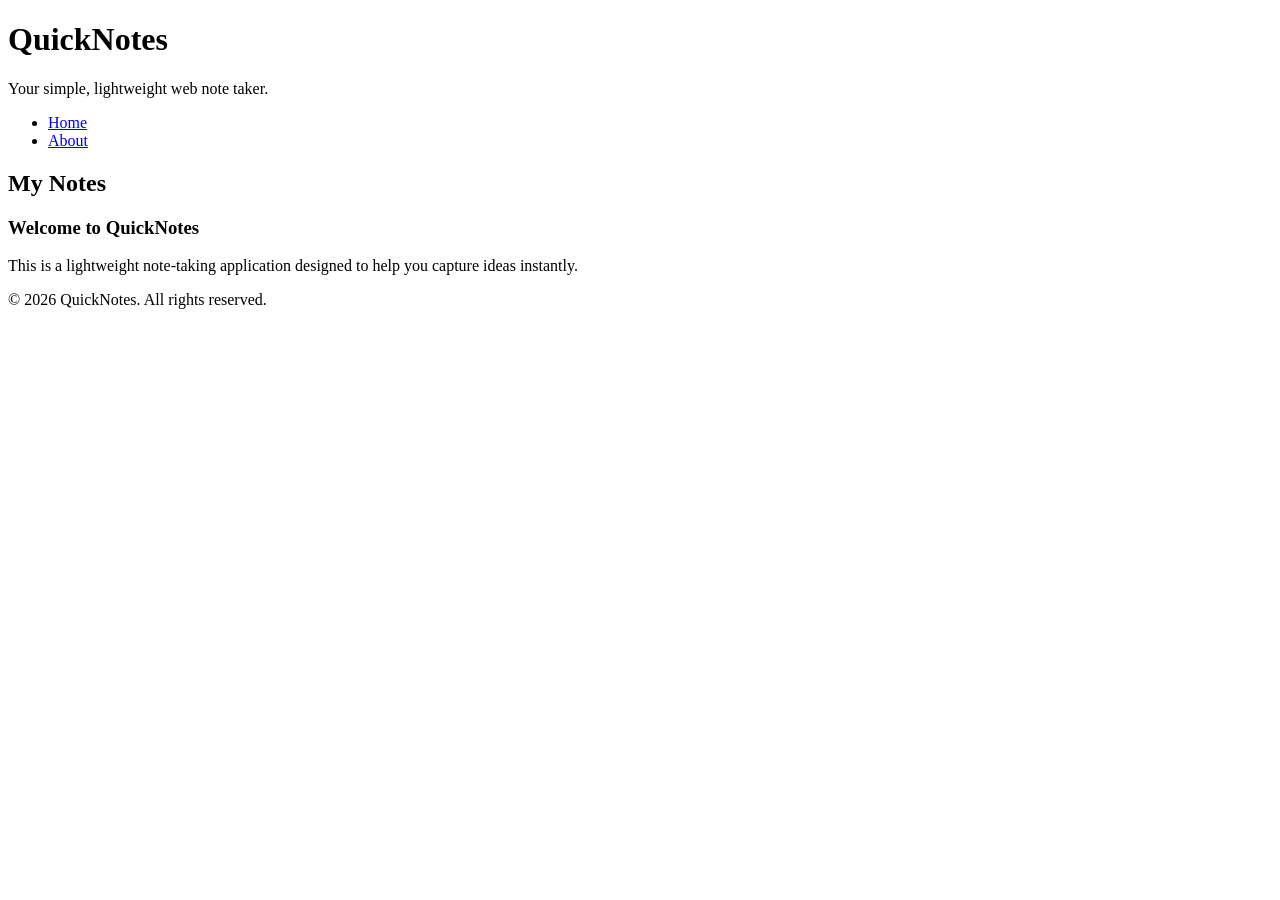
<file: index.html>
<!DOCTYPE html>
<html lang="en">
<head>
  <meta charset="UTF-8">
  <meta name="viewport" content="width=device-width, initial-scale=1.0">
  <title>QuickNotes - Home</title>
</head>
<body>

  <header>
    <h1>QuickNotes</h1>
    <p>Your simple, lightweight web note taker.</p>
    <nav>
      <ul>
        <li><a href="index.html">Home</a></li>
        <li><a href="about.html">About</a></li>
      </ul>
    </nav>
  </header>

  <main>
    <section>
      <h2>My Notes</h2>
      <article>
        <h3>Welcome to QuickNotes</h3>
        <p>This is a lightweight note-taking application designed to help you capture ideas instantly.</p>
      </article>
    </section>
  </main>

  <footer>
    <p>&copy; 2026 QuickNotes. All rights reserved.</p>
  </footer>

</body>
</html>
</file>
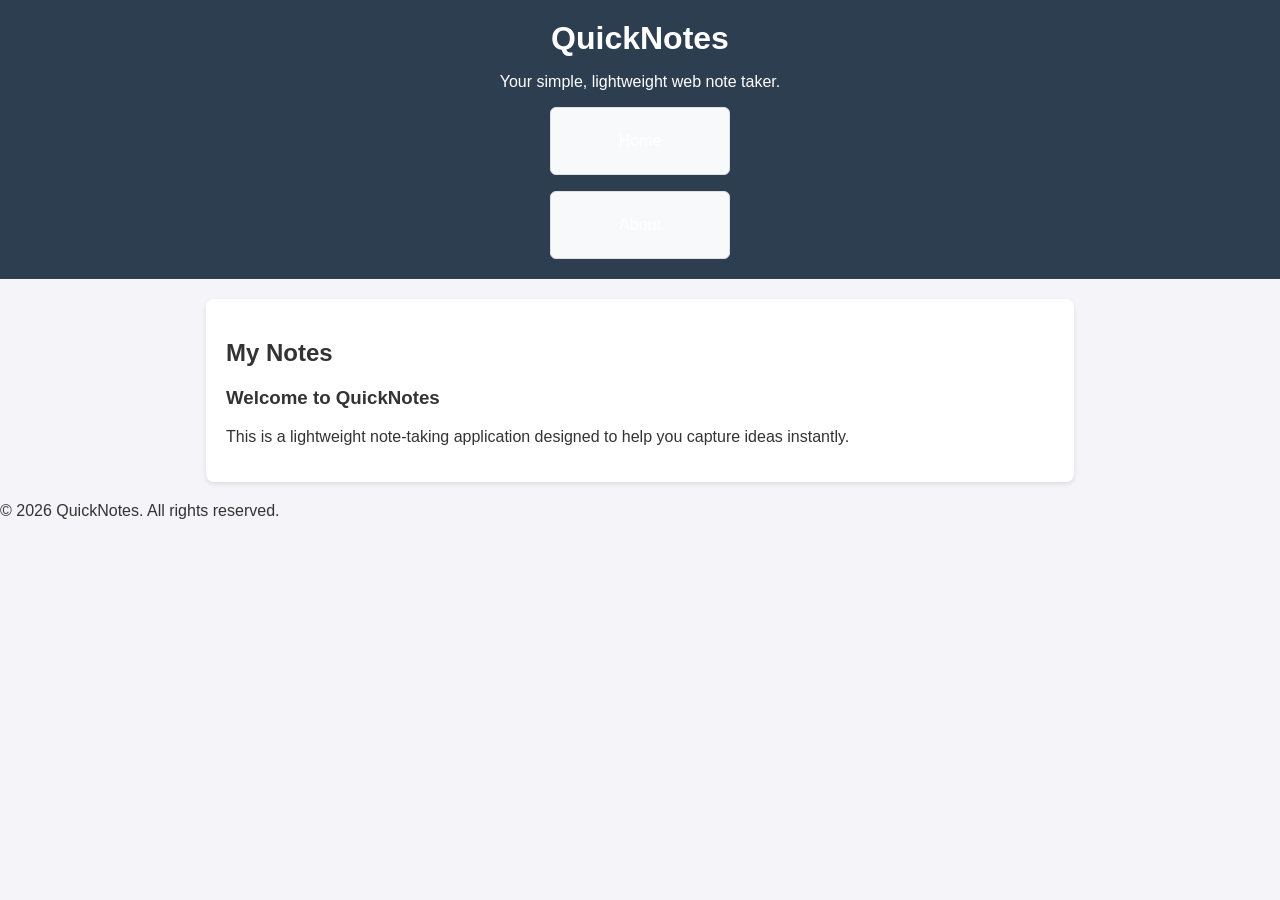
<file: day2/index.html>
<!DOCTYPE html>
<html lang="en">
<head>
  <meta charset="UTF-8">
  <meta name="viewport" content="width=device-width, initial-scale=1.0">
  <title>QuickNotes - Home</title>
  <link rel="stylesheet" href="style.css">
</head>
<body>

  <header>
    <h1>QuickNotes</h1>
    <p>Your simple, lightweight web note taker.</p>
    <nav>
      <ul class="features">
        <li><a href="index.html">Home</a></li>
        <li><a href="about.html">About</a></li>
      </ul>
    </nav>
  </header>

  <main>
    <section>
      <h2>My Notes</h2>
      <article>
        <h3>Welcome to QuickNotes</h3>
        <p>This is a lightweight note-taking application designed to help you capture ideas instantly.</p>
      </article>
    </section>
  </main>

  <footer>
    <p>&copy; 2026 QuickNotes. All rights reserved.</p>
  </footer>

</body>
</html>
</file>
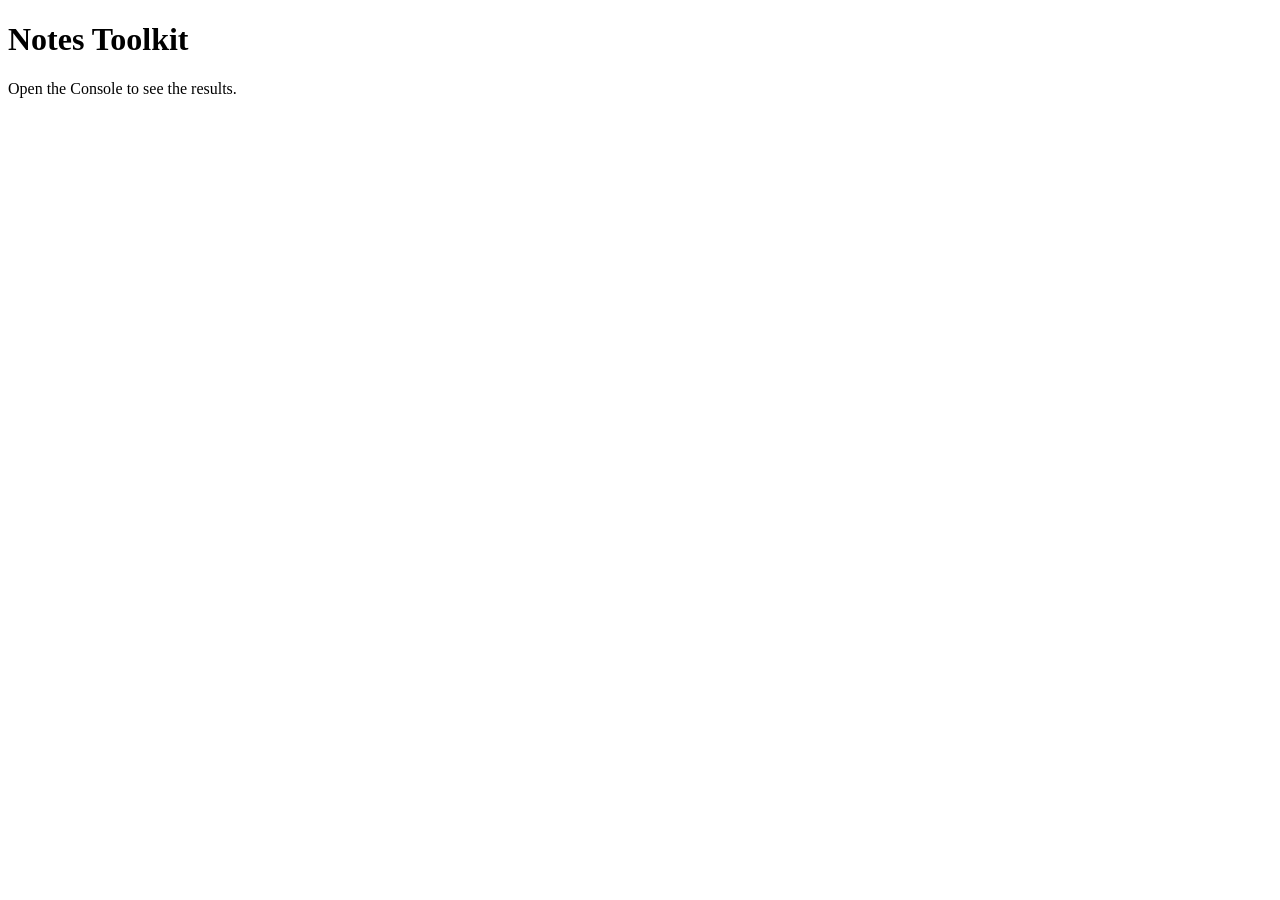
<file: day3/index.html>
<!DOCTYPE html>
<html lang="en">
<head>
  <meta charset="UTF-8">
  <meta name="viewport" content="width=device-width, initial-scale=1.0">
  <title>Notes Toolkit</title>
  <script src="script.js" defer></script>
</head>
<body>
  <h1>Notes Toolkit</h1>
  <p>Open the Console to see the results.</p>
</body>
</html>
</file>
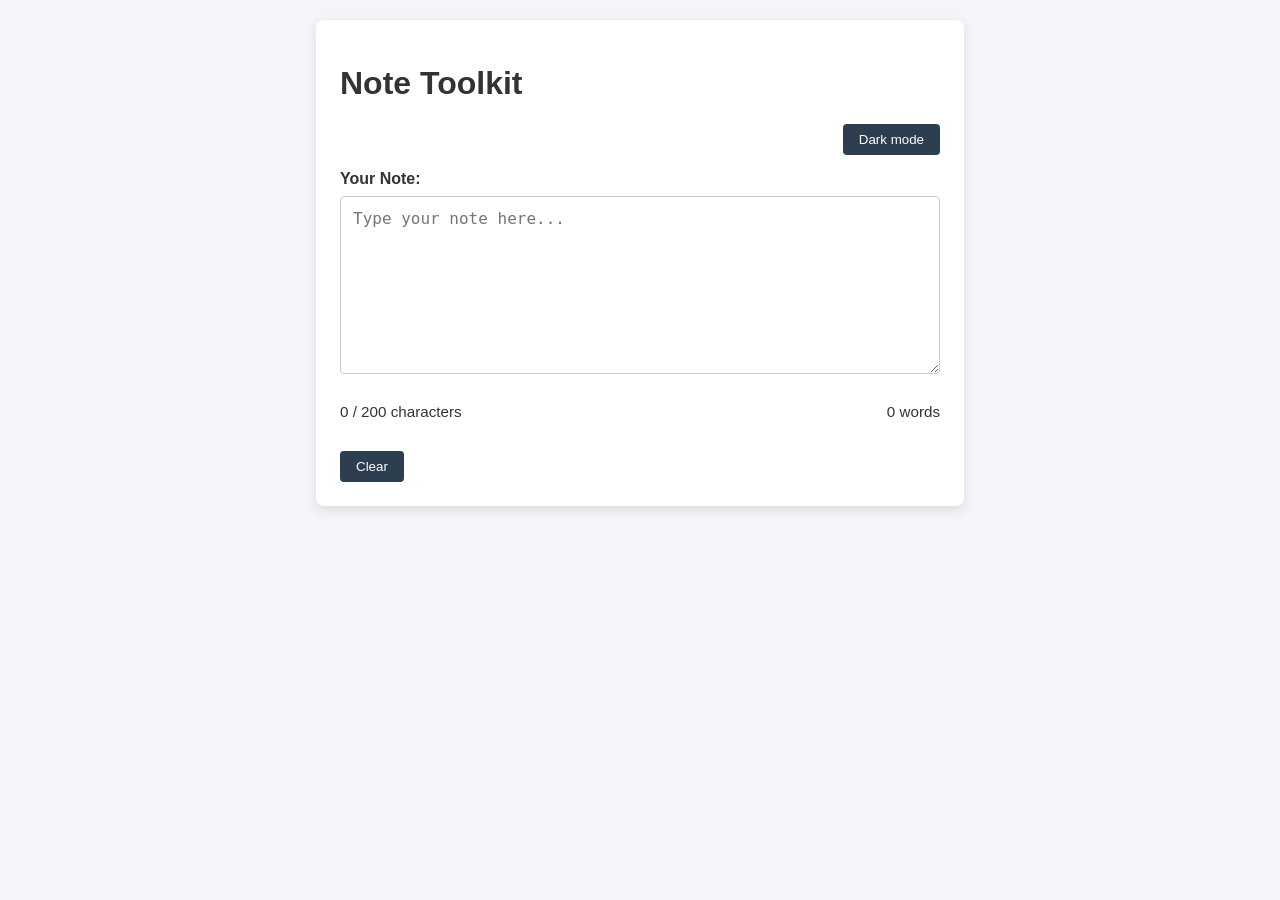
<file: day4/index.html>
<!DOCTYPE html>
<html lang="en">
<head>
  <meta charset="UTF-8">
  <meta name="viewport" content="width=device-width, initial-scale=1.0">
  <title>Note Toolkit</title>
  <link rel="stylesheet" href="style.css">
  <script src="script.js" defer></script>
</head>
<body>
  <main>
    <h1>Note Toolkit</h1>
    
    <div class="controls">
      <button id="theme-toggle">Dark mode</button>
    </div>

    <div class="editor-section">
      <label for="note-text">Your Note:</label>
      <textarea id="note-text" rows="8" placeholder="Type your note here..."></textarea>

      <div class="counter-display">
        <p id="char-count">0 / 200 characters</p>
        <p id="word-count">0 words</p>
      </div>

      <button id="clear-btn">Clear</button>
    </div>
  </main>
</body>
</html>
</file>
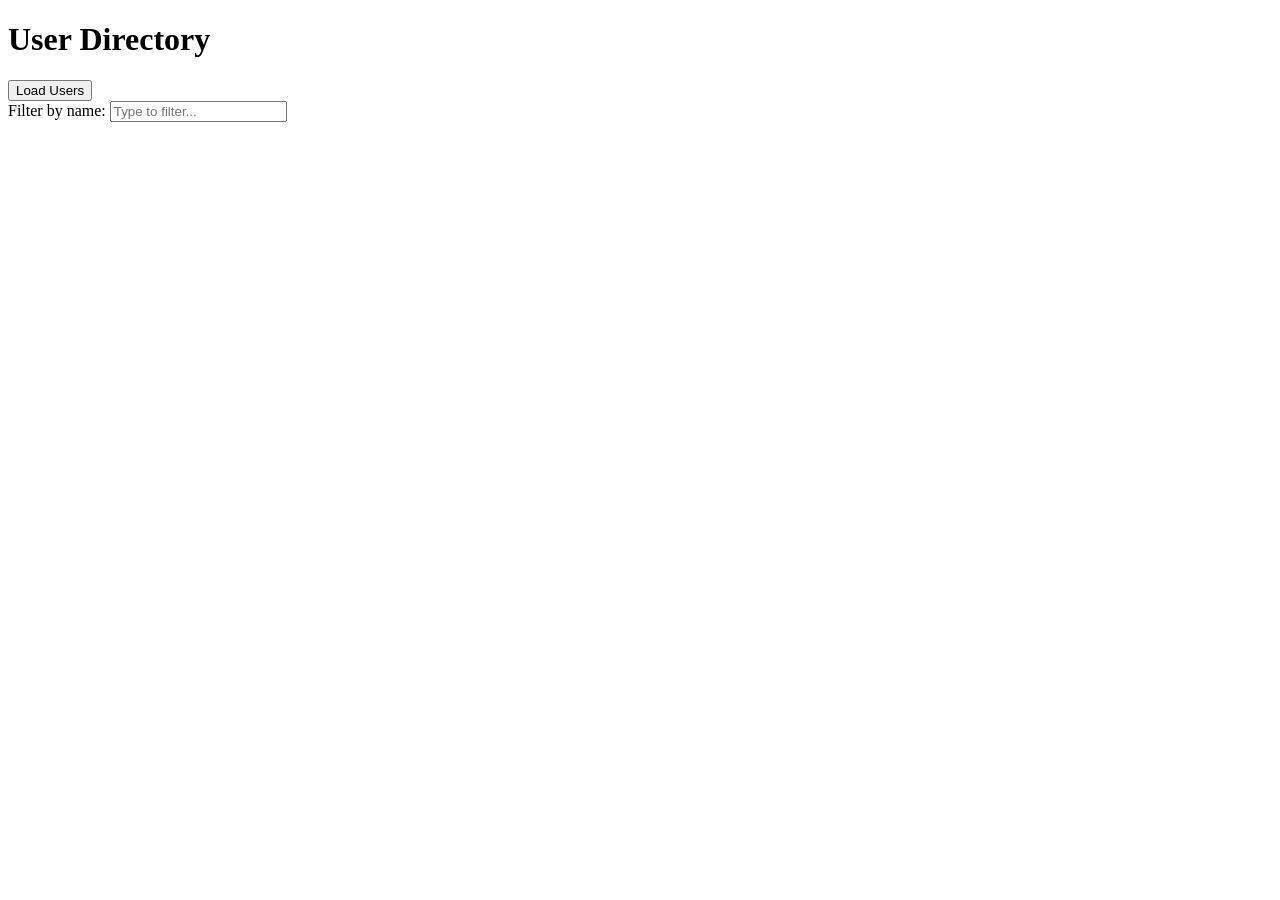
<file: day5/index.html>
<!DOCTYPE html>
<html lang="en">
<head>
  <meta charset="UTF-8">
  <meta name="viewport" content="width=device-width, initial-scale=1.0">
  <title>User Directory</title>
  <script src="users.js" defer></script>
</head>
<body>
  <h1>User Directory</h1>

  <!-- Load Users Button -->
  <button id="load-users">Load Users</button>

  <!-- Labelled Filter Input -->
  <div>
    <label for="filter-input">Filter by name:</label>
    <input type="text" id="filter-input" placeholder="Type to filter...">
  </div>

  <!-- Status Paragraph -->
  <p id="status"></p>

  <!-- Users List -->
  <ul id="users-list"></ul>
</body>
</html>
</file>
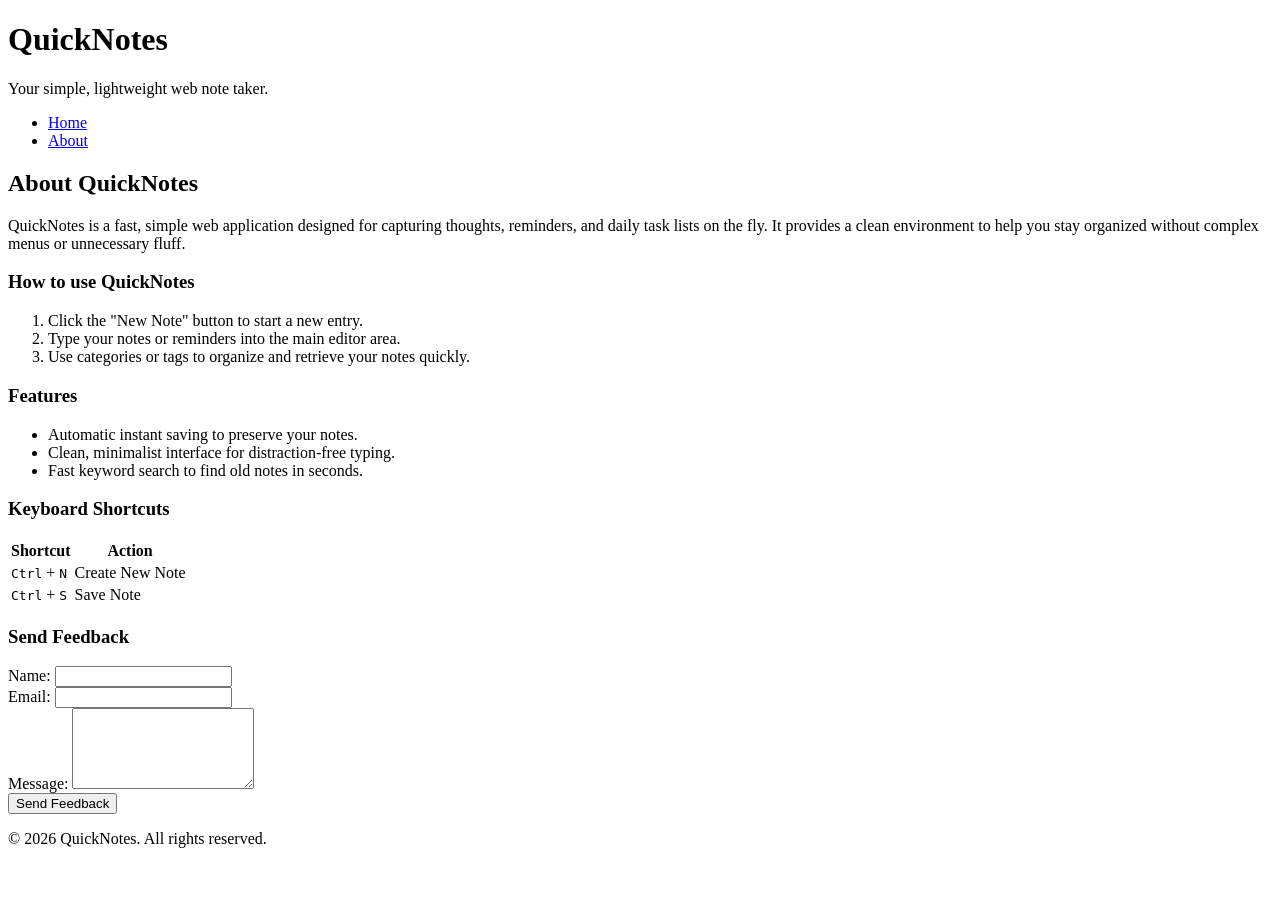
<file: day1/about.html>
<!DOCTYPE html>
<html lang="en">
<head>
  <meta charset="UTF-8">
  <meta name="viewport" content="width=device-width, initial-scale=1.0">
  <title>About QuickNotes</title>
</head>
<body>

  <header>
    <h1>QuickNotes</h1>
    <p>Your simple, lightweight web note taker.</p>
    <nav>
      <ul>
        <li><a href="index.html">Home</a></li>
        <li><a href="about.html">About</a></li>
      </ul>
    </nav>
  </header>

  <main>
    <h2>About QuickNotes</h2>
    <p>QuickNotes is a fast, simple web application designed for capturing thoughts, reminders, and daily task lists on the fly. It provides a clean environment to help you stay organized without complex menus or unnecessary fluff.</p>

    <!-- 1. Ordered Usage List Section -->
    <section>
      <h3>How to use QuickNotes</h3>
      <ol>
        <li>Click the "New Note" button to start a new entry.</li>
        <li>Type your notes or reminders into the main editor area.</li>
        <li>Use categories or tags to organize and retrieve your notes quickly.</li>
      </ol>
    </section>

    <!-- 2. Features Unordered List Section -->
    <section>
      <h3>Features</h3>
      <ul>
        <li>Automatic instant saving to preserve your notes.</li>
        <li>Clean, minimalist interface for distraction-free typing.</li>
        <li>Fast keyword search to find old notes in seconds.</li>
      </ul>
    </section>

    <!-- 3. Keyboard Shortcuts Table Section -->
    <section>
      <h3>Keyboard Shortcuts</h3>
      <table>
        <thead>
          <tr>
            <th scope="col">Shortcut</th>
            <th scope="col">Action</th>
          </tr>
        </thead>
        <tbody>
          <tr>
            <td><kbd>Ctrl</kbd> + <kbd>N</kbd></td>
            <td>Create New Note</td>
          </tr>
          <tr>
            <td><kbd>Ctrl</kbd> + <kbd>S</kbd></td>
            <td>Save Note</td>
          </tr>
        </tbody>
      </table>
    </section>

    <!-- 4. Accessible Feedback Form Section -->
    <section>
      <h3>Send Feedback</h3>
      <form action="#" method="post">
        <div>
          <label for="name">Name:</label>
          <input type="text" id="name" name="name" required>
        </div>

        <div>
          <label for="email">Email:</label>
          <input type="email" id="email" name="email" required>
        </div>

        <div>
          <label for="message">Message:</label>
          <textarea id="message" name="message" rows="5" required></textarea>
        </div>

        <button type="submit">Send Feedback</button>
      </form>
    </section>
  </main>

  <footer>
    <p>&copy; 2026 QuickNotes. All rights reserved.</p>
  </footer>

</body>
</html>
</file>
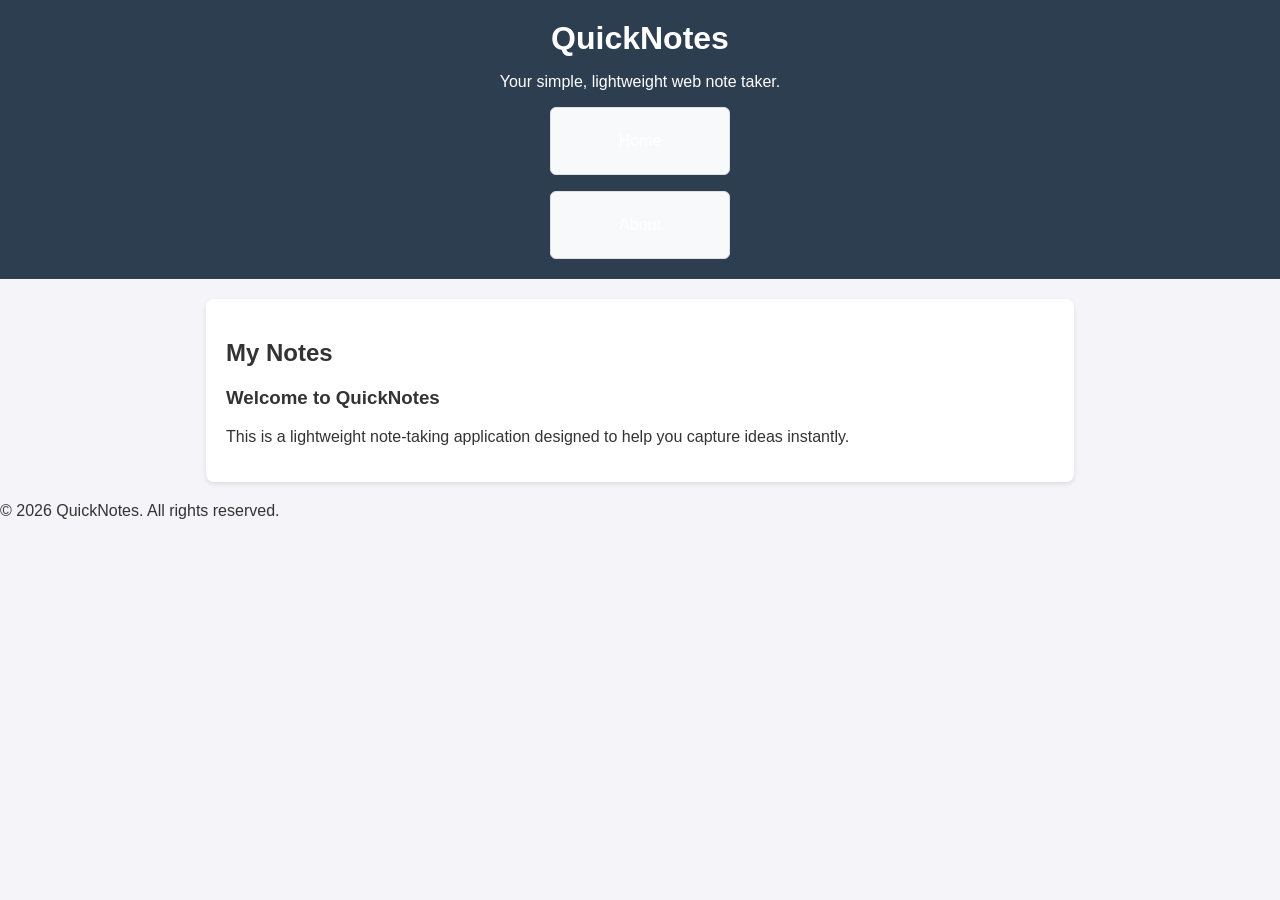
<file: day2/about.html>
<!DOCTYPE html>
<html lang="en">
<head>
  <meta charset="UTF-8">
  <meta name="viewport" content="width=device-width, initial-scale=1.0">
  <link rel="stylesheet" href="style.css">
  <title>QuickNotes - About</title>
</head>
<body>

  <header>
    <h1>QuickNotes</h1>
    <p>Your simple, lightweight web note taker.</p>
    <nav>
      <ul class="features">
        <li><a href="index.html">Home</a></li>
        <li><a href="about.html">About</a></li>
      </ul>
    </nav>
  </header>

  <main>
    <section>
      <h2>My Notes</h2>
      <article>
        <h3>Welcome to QuickNotes</h3>
        <p>This is a lightweight note-taking application designed to help you capture ideas instantly.</p>
      </article>
    </section>
  </main>

  <footer>
    <p>&copy; 2026 QuickNotes. All rights reserved.</p>
  </footer>

</body>
</html>
</file>
<file: day2/style.css>
* {
  box-sizing: border-box;
}

body {
  margin: 0;
  font-family: Arial, sans-serif;
  background-color: #f4f4f9;
  color: #333;
}
header {
  background-color: #2c3e50;
  color: #ffffff;
  padding: 20px;
  text-align: center;
}

header h1 {
  margin: 0 0 10px 0;
}

nav {
  display: flex;
  justify-content: center;
  gap: 16px;
}

nav a {
  display: block;
  color: #ffffff;
  text-decoration: none;
  padding: 8px 14px;
  transition: background-color 0.3s ease, color 0.3s ease;
}

nav a:hover {
  background-color: #34495e;
  border-radius: 4px;
}
main {
  max-width: 900px;
  margin: 20px auto;
  padding: 0 16px;
}

section {
  background-color: #ffffff;
  padding: 20px;
  margin-bottom: 20px;
  border-radius: 8px;
  box-shadow: 0 2px 4px rgba(0, 0, 0, 0.1);
}
ul.features {
  display: grid;
  grid-template-columns: repeat(auto-fit, minmax(180px, 1fr));
  gap: 16px;
  list-style: none;
  padding: 0;
  margin: 0;
}

ul.features li {
  background-color: #f8f9fa;
  padding: 16px;
  border-radius: 6px;
  border: 1px solid #e0e0e0;
}

table {
  width: 100%;
  border-collapse: collapse;
  margin-top: 10px;
}

th, td {
  border: 1px solid #ccc;
  padding: 10px;
  text-align: left;
}

th {
  background-color: #f0f0f0;
}

/* Feedback Form */
form {
  display: flex;
  flex-direction: column;
  gap: 12px;
}

input, textarea, select {
  width: 100%;
  padding: 10px;
  border: 1px solid #ccc;
  border-radius: 4px;
}

button {
  width: auto;
  align-self: flex-start;
  padding: 10px 20px;
  background-color: #2c3e50;
  color: #ffffff;
  border: none;
  border-radius: 4px;
  cursor: pointer;
  transition: background-color 0.3s ease;
}

button:hover {
  background-color: #1a252f;
}
@media (max-width: 600px) {
  header {
    padding: 12px;
  }

  header h1 {
    font-size: 1.5rem;
  }
}
</file>
<file: day4/style.css>
:root {
  --bg-color: #f4f4f9;
  --text-color: #333333;
  --card-bg: #ffffff;
  --border-color: #cccccc;
  --button-bg: #2c3e50;
  --button-text: #ffffff;
}

body.dark {
  --bg-color: #121212;
  --text-color: #e0e0e0;
  --card-bg: #1e1e1e;
  --border-color: #444444;
  --button-bg: #3498db;
  --button-text: #ffffff;
}

body {
  background-color: var(--bg-color);
  color: var(--text-color);
  font-family: Arial, sans-serif;
  margin: 0;
  padding: 20px;
  display: flex;
  justify-content: center;
  transition: background-color 0.3s ease, color 0.3s ease;
}

main {
  width: 100%;
  max-width: 600px;
  background-color: var(--card-bg);
  padding: 24px;
  border-radius: 8px;
  box-shadow: 0 4px 12px rgba(0, 0, 0, 0.1);
}

.controls {
  display: flex;
  justify-content: flex-end;
  margin-bottom: 15px;
}

label {
  display: block;
  margin-bottom: 8px;
  font-weight: bold;
}

textarea {
  width: 100%;
  padding: 12px;
  font-size: 1rem;
  border: 1px solid var(--border-color);
  border-radius: 4px;
  background-color: var(--card-bg);
  color: var(--text-color);
  resize: vertical;
  box-sizing: border-box;
}

.counter-display {
  display: flex;
  justify-content: space-between;
  margin: 10px 0 16px 0;
  font-size: 0.95rem;
}

button {
  padding: 8px 16px;
  background-color: var(--button-bg);
  color: var(--button-text);
  border: none;
  border-radius: 4px;
  cursor: pointer;
  transition: opacity 0.2s ease;
}

button:hover {
  opacity: 0.85;
}

/* Character Counter Status Classes */
.warning {
  color: orange;
}

.over {
  color: red;
  font-weight: bold;
}
</file>
